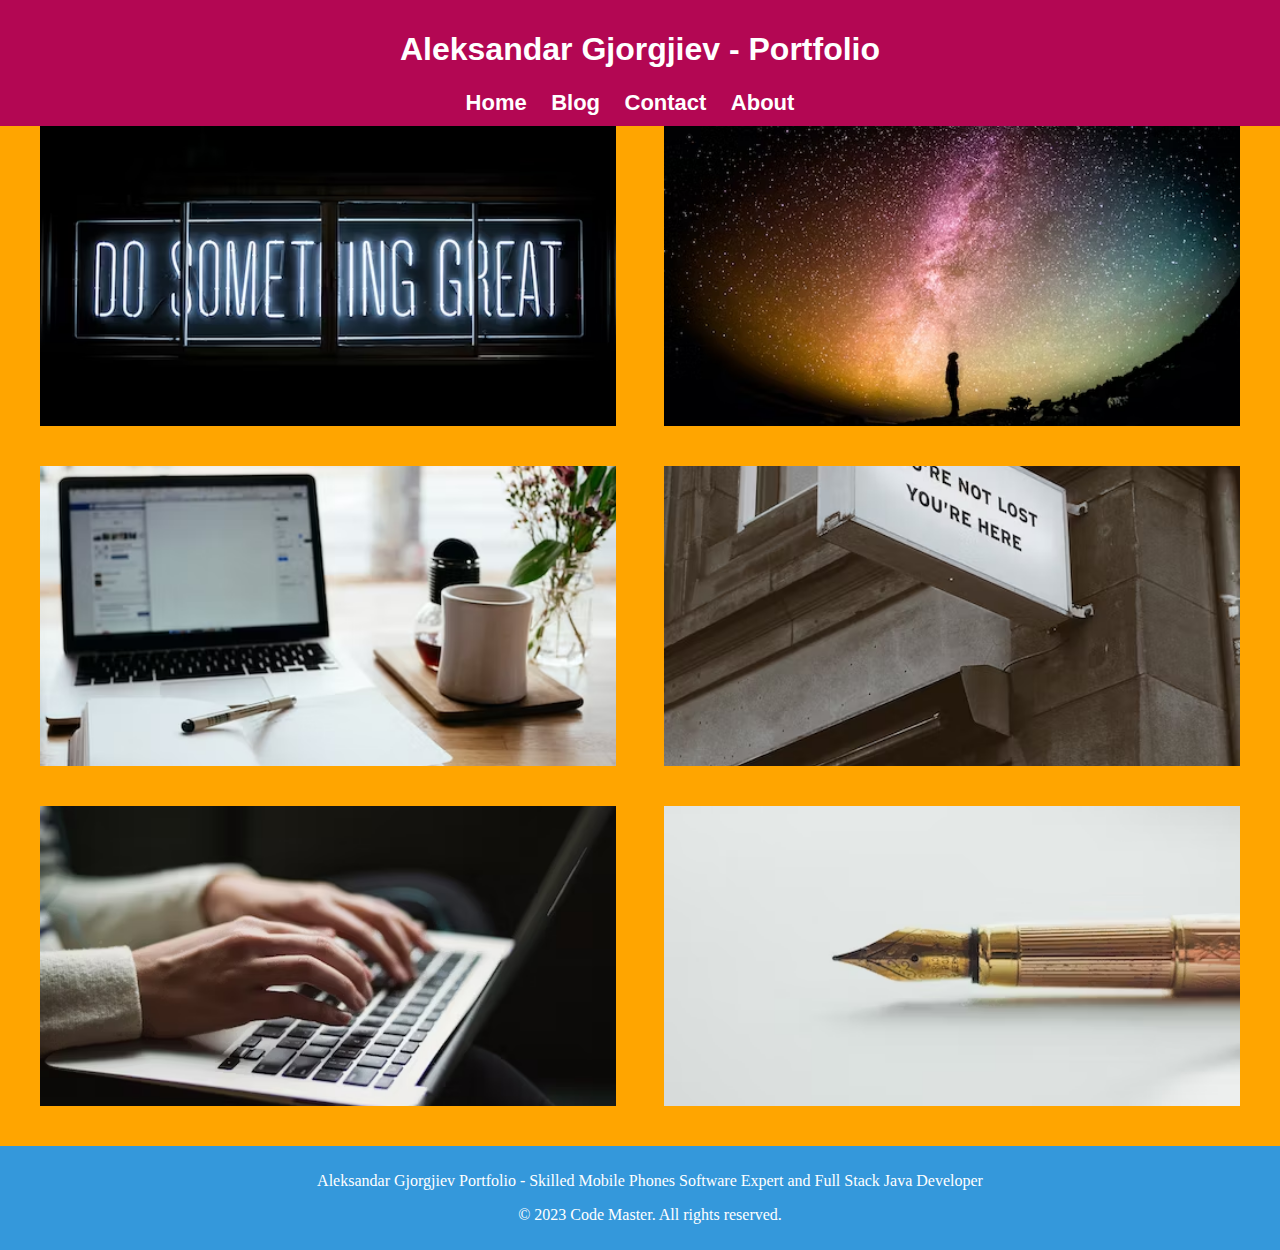
<file: blog.html>
<!DOCTYPE html>
<html lang="en">
<head>
    <meta charset="UTF-8">
    <meta name="viewport" content="width=device-width, initial-scale=1.0">
    <link rel="stylesheet" href="styles1.css"> 
    <title>Blog</title>
</head>
<body>

    <header>
        <h1>Aleksandar Gjorgjiev - Portfolio</h1>
        <nav>
            <ul>
                <li><a href="index.html">Home</a></li>
                <li><a href="blog.html">Blog</a></li>
                <li><a href="contact.html">Contact</a></li>
                <li><a href="about.html">About</a></li>
            </ul>
        </nav>
    </header>

    <section class="blog-content">
        <div class="row">
            <div class="column">
                <div class="image-with-text">
                    <img src="assets/images/img8.png" alt="Image 1">
                    <p><a href="https://computer.howstuffworks.com/program.htm" target="_blank">How Java Works</a></p>
                </div>
            </div>
            <div class="column">
                <div class="image-with-text">
                    <img src="assets/images/img6.png" alt="Slika2">
                    <p><a href="https://medium.com/cs-dojo/the-5-best-resources-for-learning-java-fdcf041ce539" target="_blank">The 5 Best Resources for Learning Java</a></p>
                </div>
            </div>
        </div>

        <div class="row">
            <div class="column">
                <div class="image-with-text">
                    <img src="assets/images/img7.png" alt="Image 3">
                    <p><a href="https://www.finoit.com/articles/java-coding-standards-best-practices/" target="_blank">Top 5 Java Coding Standards and Best Practices in 2024</a></p>
                </div>
            </div>
            <div class="column">
                <div class="image-with-text">
                    <img src="assets/images/blog1.png" alt="Image 4">
                    <p><a href="https://www.javatpoint.com/complex-java-programs" target="_blank">Complex Java Programs</a></p>
                </div>
            </div>
        </div>

        <div class="row">
            <div class="column">
                <div class="image-with-text">
                    <img src="assets/images/img9.png" alt="Image 5">
                    <p><a href="https://www.orientsoftware.com/blog/what-can-you-do-with-java/" target="_blank">What Can You Do with Java Programming Language?</a></p>
                </div>
            </div>
            <div class="column">
                <div class="image-with-text">
                    <img src="assets/images/img10.png" alt="Image 6">
                    <p><a href="https://www.educba.com/java-programming-language-features/" target="_blank">Java Programming Language Features</a></p>
                </div>
            </div>
        </div>
    </section>
  
    <footer>
        <p>Aleksandar Gjorgjiev Portfolio - Skilled Mobile Phones Software Expert and Full Stack Java Developer</p>
        <p>&copy; 2023 Code Master. All rights reserved.</p>
    </footer>

</body>
</html>
</file>
<file: styles1.css>
body, html {
    margin: 0;
    padding: 0;
}

body {
    background-color: #ffA500; 
}

.blog-content {
    max-width: 1200px;
    margin: 0 auto;
}

.row {
    display: flex;
    justify-content: space-between;
    margin-bottom: 20px; 
}

.column {
    flex: 1;
    max-width: 48%; 
}

.image-with-text {
    position: relative;
    width: 100%;
    height: 300px; 
    margin-bottom: 20px; 
}

.image-with-text img {
    width: 100%;
    height: 100%;
    object-fit: cover; 
}

.image-with-text p {
    position: absolute;
    top: 85%;
    left: 50%;
    transform: translate(-50%, -50%);
    opacity: 0;
    transition: opacity 0.3s ease;
    font-size: 21px;
    color: red; 
}

.image-with-text:hover p {
    opacity: 1; 
}

.image-with-text p a {
    color: inherit;
    text-decoration: none;
}

.image-with-text p a:hover {
    text-decoration: underline;
}

#home, #blog, #contact {
    font-family: 'Oswald', sans-serif;
}

nav {
    text-align: center;
	padding-bottom:0; 
}

nav ul {
    list-style-type: none;
    margin: 0;
    padding: 0;
}

nav ul li {
    display: inline;
    margin-right: 20px;
}

nav a {
    text-decoration: none;
    color: #fff;
    font-weight: bold;
	font-size: 22px;
	
}
header {
    font-family: 'Roboto', sans-serif;
    background-color: #1C1C1C;
    color: #fff;
    padding: 10px;
    text-align: center;
    transition: background-color 0.5s ease; 
}

    footer {
    margin-top: auto; 
}

#home, #blog, #contact {
    font-family: 'Oswald', sans-serif; 
}
nav {
    text-align: center;
}

nav ul {
    list-style-type: none;
    margin: 0;
    padding: 0;

}

nav ul li {
	display: inline;
    margin-right: 20px;
}

nav a {
    text-decoration: none;
    color: #fff;
    font-weight: bold;
}
footer {
	margin-top: auto;
    background-color: #3498db;
    color: #fff;
    text-align: center;
    padding: 10px;
    position: relative;
    bottom: 0;
    width: 100%;
    transition: background-color 0.5s ease;
}
	header:hover,
footer:hover {
    background-color: #b30753;
}
</file>
